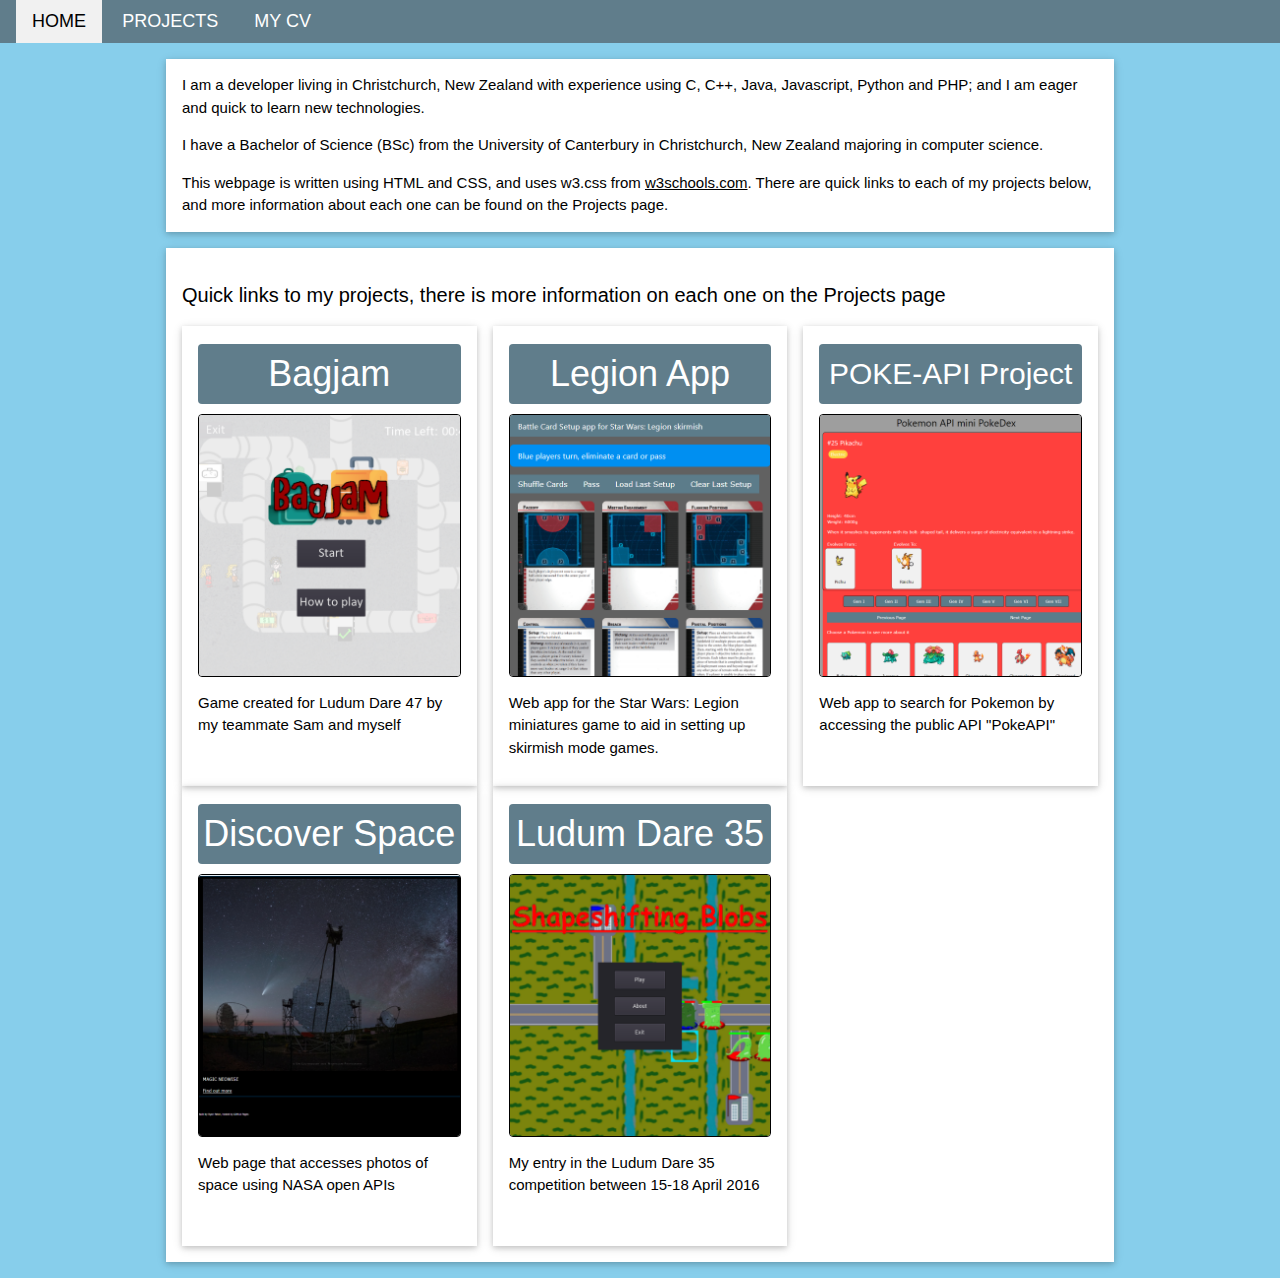
<file: index.html>
<!DOCTYPE html>
<!--
index.html

Ryan Paton
2020-06-25
-->
<html>
<head>
    <meta charset="UTF-8"/>
    <meta name="viewport" content="width=device-width, initial-scale=1"/>
    <link rel="stylesheet" href="https://www.w3schools.com/w3css/4/w3.css"/>

    <link rel="stylesheet" href="home.css"/>
    <title>Ryan Paton</title>
</head>

<body class="w3-light-blue">
	<nav class="w3-container w3-bar w3-blue-grey"
        style="position:sticky;top:0;z-index:100;">
		<a href="#" class="w3-button w3-light-gray" style="font-size:1.2em;">HOME</a>
        <a href="projects.html" class="w3-button" style="font-size:1.2em;">PROJECTS</a>
		<a href="cv.html" class="w3-button" style="font-size:1.2em;">MY CV</a>
	</nav>
	
    <div class="w3-content">
        <!-- About -->
        <div id="about" class="w3-container w3-card w3-white w3-margin">
            <p>I am a developer living in Christchurch, New Zealand with
            experience using C, C++, Java, Javascript, Python and PHP; and I
            am eager and quick to learn new technologies.</p>
            
            <p>I have a Bachelor of Science (BSc) from the University of
            Canterbury in Christchurch, New Zealand majoring in computer
            science.</p>
            
            <p>This webpage is written using HTML and CSS, and uses w3.css from
            <a href="https://www.w3schools.com/default.asp">w3schools.com</a>.
            There are quick links to each of my projects below, and more
            information about each one can be found on the Projects page.</p>
        </div>
        
        <!-- Portfolio Links -->
        <div class="w3-padding-16 w3-card w3-white w3-margin">
            <h4 class="w3-margin">
                Quick links to my projects, there is more information on each
                one on the Projects page
            </h4>
            <div class="w3-row-padding" id="projects">
                <!-- Link to Ludum Dare 47 -->
                <div class="w3-col s12 m4 l4">
                    <a href="https://ldjam.com/events/ludum-dare/47/bagjam"
                        style="text-decoration-line:none">
                    <div class="w3-card w3-padding">
                    <h1 class="w3-blue-gray w3-round">Bagjam</h1>
                    
                    <img class="w3-image w3-round w3-border w3-border-black"
                        src="bagjam.png" alt="Bagjam"/>
                    
                    <p>
                        Game created for Ludum Dare 47 by my teammate Sam and myself
                    </p>
                    </div>
                    </a>
                </div>
                
                <!-- Link to Legion App -->
                <div class="w3-col s12 m4 l4">
                    <a href="legion" style="text-decoration-line:none">
                    <div class="w3-card w3-padding">
                    <h1 class="w3-blue-gray w3-round">Legion App</h1>
                    
                    <img class="w3-image w3-round w3-border w3-border-black"
                        src="legion.png" alt="Legion app"/>
                    
                    <p>
                        Web app for the Star Wars: Legion miniatures game to aid in
                        setting up skirmish mode games.
                    </p>
                    </div>
                    </a>
                </div>
                
                <!-- Link to POKE-API app -->
                <div class="w3-col s12 m4 l4">
                    <a href="POKE-API-project" style="text-decoration-line:none">
                    <div class="w3-card w3-padding">
                    <h1 class="w3-blue-gray w3-round" style="font-size:2em">POKE-API Project</h1>
                    
                    <img class="w3-image w3-round w3-border w3-border-black"
                        src="pokeapi.png" alt="POKE-API app"/>
                    
                    <p>
                        Web app to search for Pokemon by accessing the public API
                        "PokeAPI"
                    </p>
                    </div>
                    </a>
                </div>
                
                <!-- Link to discover space -->
                <div class="w3-col s12 m4 l4">
                    <a href="discover-space" style="text-decoration-line:none">
                    <div class="w3-card w3-padding">
                    <h1 class="w3-blue-gray w3-round">Discover Space</h1>
                    
                    <img class="w3-image w3-round w3-border w3-border-black"
                        src="space.png" alt="NASA API app"/>
                    
                    <p>
                        Web page that accesses photos of space using NASA open APIs
                    </p>
                    </div>
                    </a>
                </div>
                
                <!-- Link to Ludum dare entry -->
                <div class="w3-col s12 m4 l4">
                    <a href="games/ssblobs/" style="text-decoration-line:none">
                    <div class="w3-card w3-padding">
                    <h1 class="w3-blue-gray w3-round">Ludum Dare 35</h1>
                    
                    <img class="w3-image w3-round w3-border w3-border-black"
                        src="ssblobs.png" alt="Shapeshifting blobs game"/>
                    
                    <p>
                        My entry in the Ludum Dare 35 competition between 15-18 April 2016
                    </p>
                    </div>
                    </a>
                </div>
            </div>
        </div>
    </div>
</body>

</html>
</file>
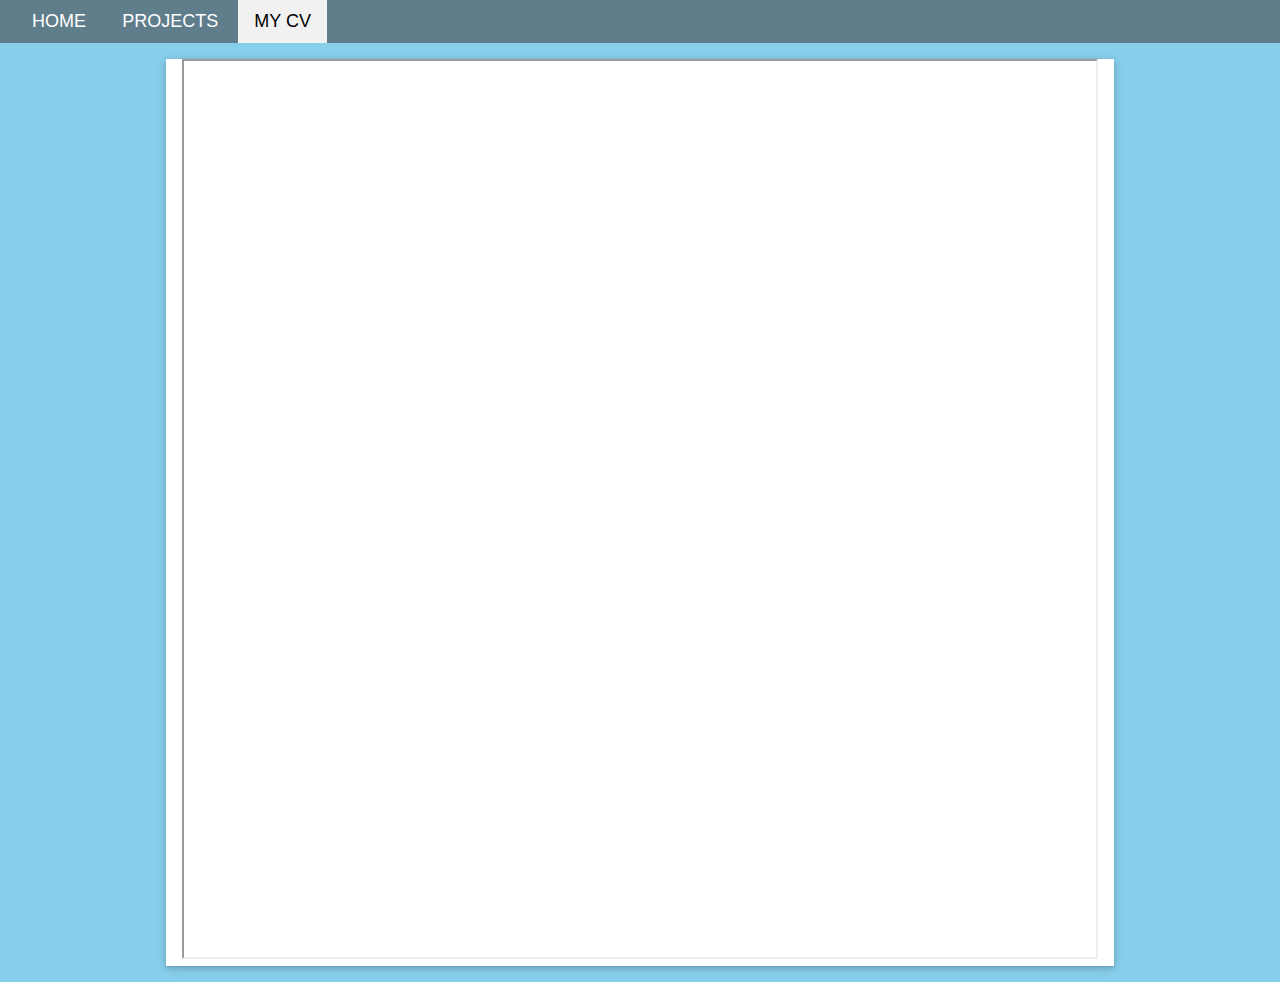
<file: cv.html>
<!DOCTYPE html>
<!--
cv.html

Ryan Paton
2020-08-26
-->
<html>
<head>
    <meta charset="UTF-8">
    <meta name="viewport" content="width=device-width, initial-scale=1">
    <link rel="Stylesheet" href="https://www.w3schools.com/w3css/4/w3.css">
    <title>Ryan Paton</title>
</head>

<body class="w3-light-blue">
    <nav class="w3-container w3-bar w3-blue-grey"
        style="position:sticky;top:0;z-index:100;">
		<a href="index.html" class="w3-button" style="font-size:1.2em;">HOME</a>
        <a href="projects.html" class="w3-button" style="font-size:1.2em;">PROJECTS</a>
		<a href="#" class="w3-button w3-light-grey" style="font-size:1.2em;">MY CV</a>
	</nav>
    
    <div class="w3-content">
        <div class="w3-container w3-card w3-white w3-margin">
            <iframe src="ryan-paton-cv.pdf" height="900px" width="100%"></iframe>
        </div>
    </div>
</body>
</file>
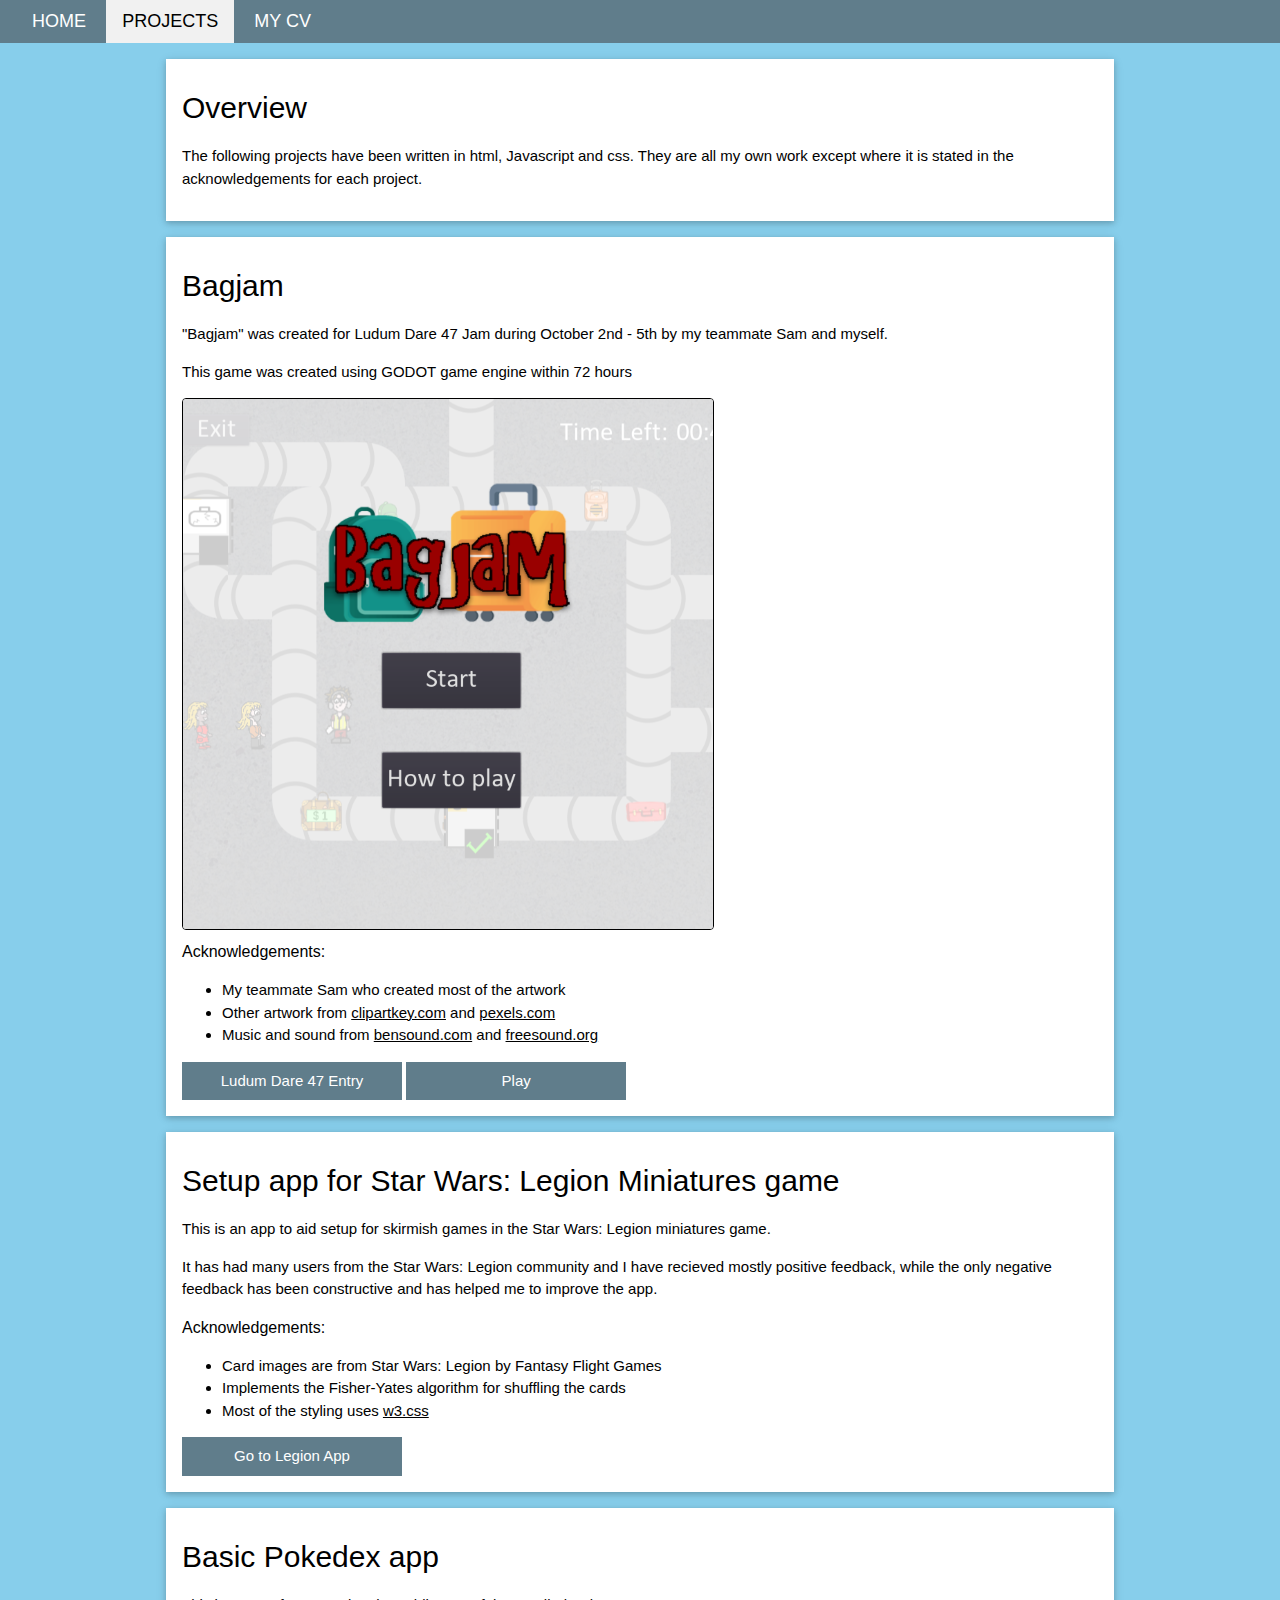
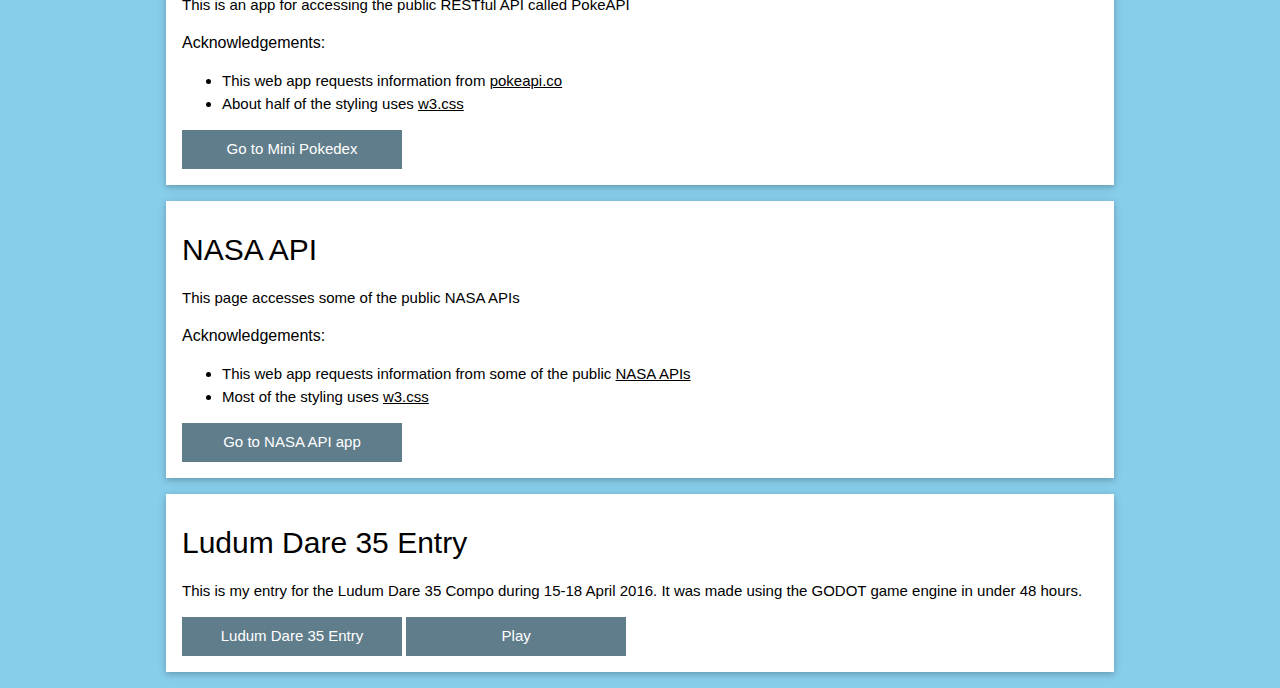
<file: projects.html>
<!DOCTYPE html>
<!--
projects.html

Ryan Paton
2020-09-06
-->
<html>
    <head>
        <meta charset="UTF-8"/>
        <meta name="viewport" content="width=device-width, initial-scale=1"/>
        <link rel="stylesheet" href="https://www.w3schools.com/w3css/4/w3.css"/>
        
        <link rel="stylesheet" href="project.css"/>
        <title>Ryan Paton</title>
    </head>
    
    <body class="w3-light-blue">
        <nav class="w3-container w3-bar w3-blue-grey"
            style="position:sticky;top:0;z-index:100;">
            <a href="index.html" class="w3-button" style="font-size:1.2em;">HOME</a>
            <a href="#" class="w3-button w3-light-gray" style="font-size:1.2em;">PROJECTS</a>
            <a href="cv.html" class="w3-button" style="font-size:1.2em;">MY CV</a>
        </nav>
        
        <div class="w3-content">
            <!-- Overview -->
            <div class="w3-padding-16 w3-card w3-white w3-margin">
                <h2>Overview</h2>
                <p>
                    The following projects have been written in html, Javascript
                    and css. They are all my own work except where it is stated
                    in the acknowledgements for each project.
                </p>
                
            </div>
            
            <!-- Ludum Dare 47 entry -->
            <div class="w3-padding-16 w3-card w3-white w3-margin">
                <h2>Bagjam</h2>
                <p>
                    "Bagjam" was created for Ludum Dare 47 Jam during October
                    2nd - 5th by my teammate Sam and myself.
                </p>
                <p>
                    This game was created using GODOT game engine within 72 hours
                </p>
                
                <img class="w3-image w3-round w3-border w3-border-black"
                        src="bagjam.png" alt="Bagjam"/>
                
                <h6>Acknowledgements:</h6>
                <ul>
                    <li>My teammate Sam who created most of the artwork</li>
                    <li>Other artwork from <a href="https://www.clipartkey.com">
                        clipartkey.com</a> and <a href="https://www.pexels.com/">
                        pexels.com</a></li>
                    <li>Music and sound from <a href="https://www.bensound.com/">
                        bensound.com</a> and <a href="https://freesound.org/">
                        freesound.org</a></li>
                </ul>
                
                <a href="https://ldjam.com/events/ludum-dare/47/bagjam"
                    class="w3-button w3-blue-grey">Ludum Dare 47 Entry</a>
                
                <a href="games/bagjam/bagjam.html" class="w3-button w3-blue-grey">Play</a>
            </div>
            
            <!-- Legion App -->
            <div class="w3-padding-16 w3-card w3-white w3-margin">
                <h2>Setup app for Star Wars: Legion Miniatures game</h2>
                <p>
                    This is an app to aid setup for skirmish games in the Star Wars: Legion
                    miniatures game.
                </p>
                <p>
                    It has had many users from the Star Wars: Legion community and I have
                    recieved mostly positive feedback, while the only negative feedback
                    has been constructive and has helped me to improve the app.
                </p>
                
                <h6>Acknowledgements:</h6>
                <ul>
                    <li>Card images are from Star Wars: Legion by Fantasy Flight Games</li>
                    <li>Implements the Fisher-Yates algorithm for shuffling the cards</li>
                    <li>Most of the styling uses <a
                        href="https://www.w3schools.com/w3css/default.asp">
                        w3.css</a></li>
                </ul>
                
                <a href="legion" class="w3-button w3-blue-grey">Go to Legion App</a>
            </div>
            
            <!-- Pokemon API app -->
            <div class="w3-padding-16 w3-card w3-white w3-margin">
                <h2>Basic Pokedex app</h2>
                <p>This is an app for accessing the public RESTful API called PokeAPI</p>
                
                <h6>Acknowledgements:</h6>
                <ul>
                    <li>This web app requests information from <a
                        href="https://pokeapi.co/">pokeapi.co</a></li>
                    <li>About half of the styling uses <a
                        href="https://www.w3schools.com/w3css/default.asp">
                        w3.css</a></li>
                </ul>
                
                <a href="POKE-API-project" class="w3-button w3-blue-grey">Go to Mini Pokedex</a>
            </div>
            
            <!-- NASA API app -->
            <div class="w3-padding-16 w3-card w3-white w3-margin">
                <h2>NASA API</h2>
                <p>This page accesses some of the public NASA APIs</p>
                
                <h6>Acknowledgements:</h6>
                <ul>
                    <li>
                        This web app requests information from some of the
                        public <a href="https://api.nasa.gov/index.html">
                        NASA APIs</a>
                    </li>
                    <li>Most of the styling uses <a
                        href="https://www.w3schools.com/w3css/default.asp">
                        w3.css</a></li>
                </ul>
                
                <a href="discover-space" class="w3-button w3-blue-grey">Go to NASA API app</a>
            </div>
            
            <!-- Ludum Dare 35 Entry -->
            <div class="w3-padding-16 w3-card w3-white w3-margin">
                <h2>Ludum Dare 35 Entry</h2>
                <p>
                    This is my entry for the Ludum Dare 35 Compo during 15-18 April 2016.
                    It was made using the GODOT game engine in under 48 hours.
                </p>
                
                <a href="http://ludumdare.com/compo/ludum-dare-%2035/?action=preview&uid=84747"
                    class="w3-button w3-blue-grey">Ludum Dare 35 Entry</a>
                
                <a href="games/ssblobs/" class="w3-button w3-blue-grey">Play</a>
            </div>
        </div>
    </body>
</html>
</file>
<file: home.css>
/*
Home.css

Ryan Paton
2020-09-06
*/

#projects div {
    max-width: 360px;
    height: 460px;
}

h1 {
    text-align: center;
    height: 60px;
    line-height: 60px;
}

.w3-card:hover {
    background-color: lightgray;
}
</file>
<file: project.css>
/*
project.css

Ryan Paton
2020-09-06
*/

div a {
    min-width: 220px;
}

.w3-content div {
    padding: 16px;
}
</file>
